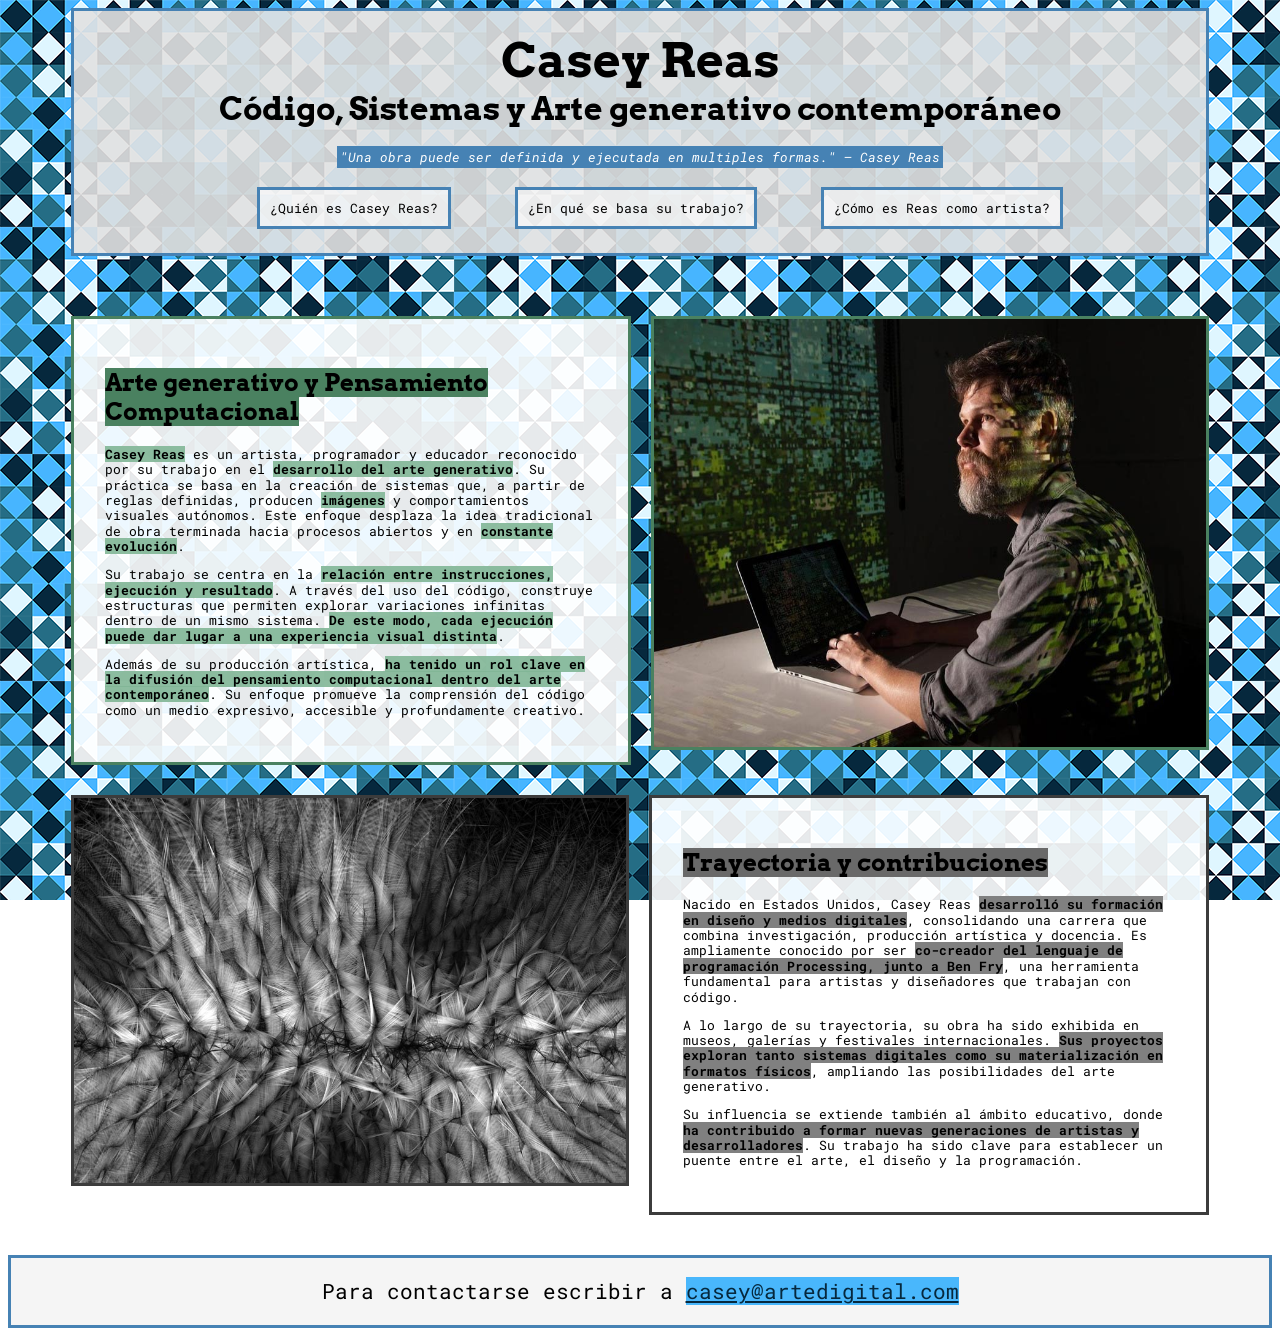
<file: parcial1/index.html>
<!DOCTYPE HTML>
<html lang="es">
<head>
	<meta charset="UTF-8">
	<title>Casey Reas - Inicio</title>
	<link href="css/estilos.css" rel="stylesheet">
	<link rel="preconnect" href="https://fonts.googleapis.com">
	<link rel="preconnect" href="https://fonts.gstatic.com" crossorigin>
	<link href="https://fonts.googleapis.com/css2?family=Arvo:ital,wght@0,400;0,700;1,400;1,700&display=swap" rel="stylesheet">
	<link rel="preconnect" href="https://fonts.gstatic.com" crossorigin>
	<link href="https://fonts.googleapis.com/css2?family=Roboto+Mono:ital,wght@0,100..700;1,100..700&display=swap" rel="stylesheet">
</head>
<body>
	<div id="contenedor">
	<header>
		<h1><span>Casey Reas</span>
			<br>
			Código, Sistemas y Arte generativo contemporáneo</h1>
		<p><em>"Una obra puede ser definida y ejecutada en multiples formas." — Casey Reas</em></p>
		<nav>
			<ul>
				<li><a href="index.html" target="_self">¿Quién es Casey Reas?</a></li>
				<li><a href="trabajo.html" target="_self">¿En qué se basa su trabajo?</a></li>
				<li><a href="artista.html" target="_self">¿Cómo es Reas como artista?</a></li>
			</ul>	
		</nav>
	</header>	
	<main>
		<div id="div3">
		<article id="art1">
			<h2><span>Arte generativo y Pensamiento Computacional</span></h2>

			<p class="uno"><span>Casey Reas</span> es un artista, programador y educador reconocido por su trabajo en el <span>desarrollo del arte generativo</span>. Su práctica se basa en la creación de sistemas que, a partir de reglas definidas, producen <span>imágenes</span> y comportamientos visuales autónomos. Este enfoque desplaza la idea tradicional de obra terminada hacia procesos abiertos y en <span>constante evolución</span>.</p>

			<p class="uno">Su trabajo se centra en la <span>relación entre instrucciones, ejecución y resultado</span>. A través del uso del código, construye estructuras que permiten explorar variaciones infinitas dentro de un mismo sistema. <span>De este modo, cada ejecución puede dar lugar a una experiencia visual distinta</span>.</p>

			<p class="uno">Además de su producción artística, <span>ha tenido un rol clave en la difusión del pensamiento computacional dentro del arte contemporáneo</span>. Su enfoque promueve la comprensión del código como un medio expresivo, accesible y profundamente creativo.</p>
		</article>
		<img id="img1" src="img/reas-1.jpg" alt="Casey Reas sentado frente a su computadora mirando al costado, una imagen de una de sus obras está siendo proyectada sobre su espalda" height="434px">
	</div>
	<div id="div4">
		<img id="img2" src="img/reas-2.jpg" alt="Una de las obras de Reas: DETAIL OF PROCESS 13 de PRocess compendium, 2010" height="391px">
		<article id="art2">
			<h2><span>Trayectoria y contribuciones</span></h2>

			<p class="dos">Nacido en Estados Unidos, Casey Reas <span>desarrolló su formación en diseño y medios digitales</span>, consolidando una carrera que combina investigación, producción artística y docencia. Es ampliamente conocido por ser <span>co-creador del lenguaje de programación Processing, junto a Ben Fry</span>, una herramienta fundamental para artistas y diseñadores que trabajan con código.</p>

			<p class="dos">A lo largo de su trayectoria, su obra ha sido exhibida en museos, galerías y festivales internacionales. <span>Sus proyectos exploran tanto sistemas digitales como su materialización en formatos físicos</span>, ampliando las posibilidades del arte generativo.</p>

			<p class="dos">Su influencia se extiende también al ámbito educativo, donde <span>ha contribuido a formar nuevas generaciones de artistas y desarrolladores</span>. Su trabajo ha sido clave para establecer un puente entre el arte, el diseño y la programación.</p>
		</article>
	</div>
	</main>
	<footer>
		<p>Para contactarse escribir a <a href="mailto:casey@artedigital.com">casey@artedigital.com</a></p>
	</footer>		
</div>
</body>
</html>
</file>
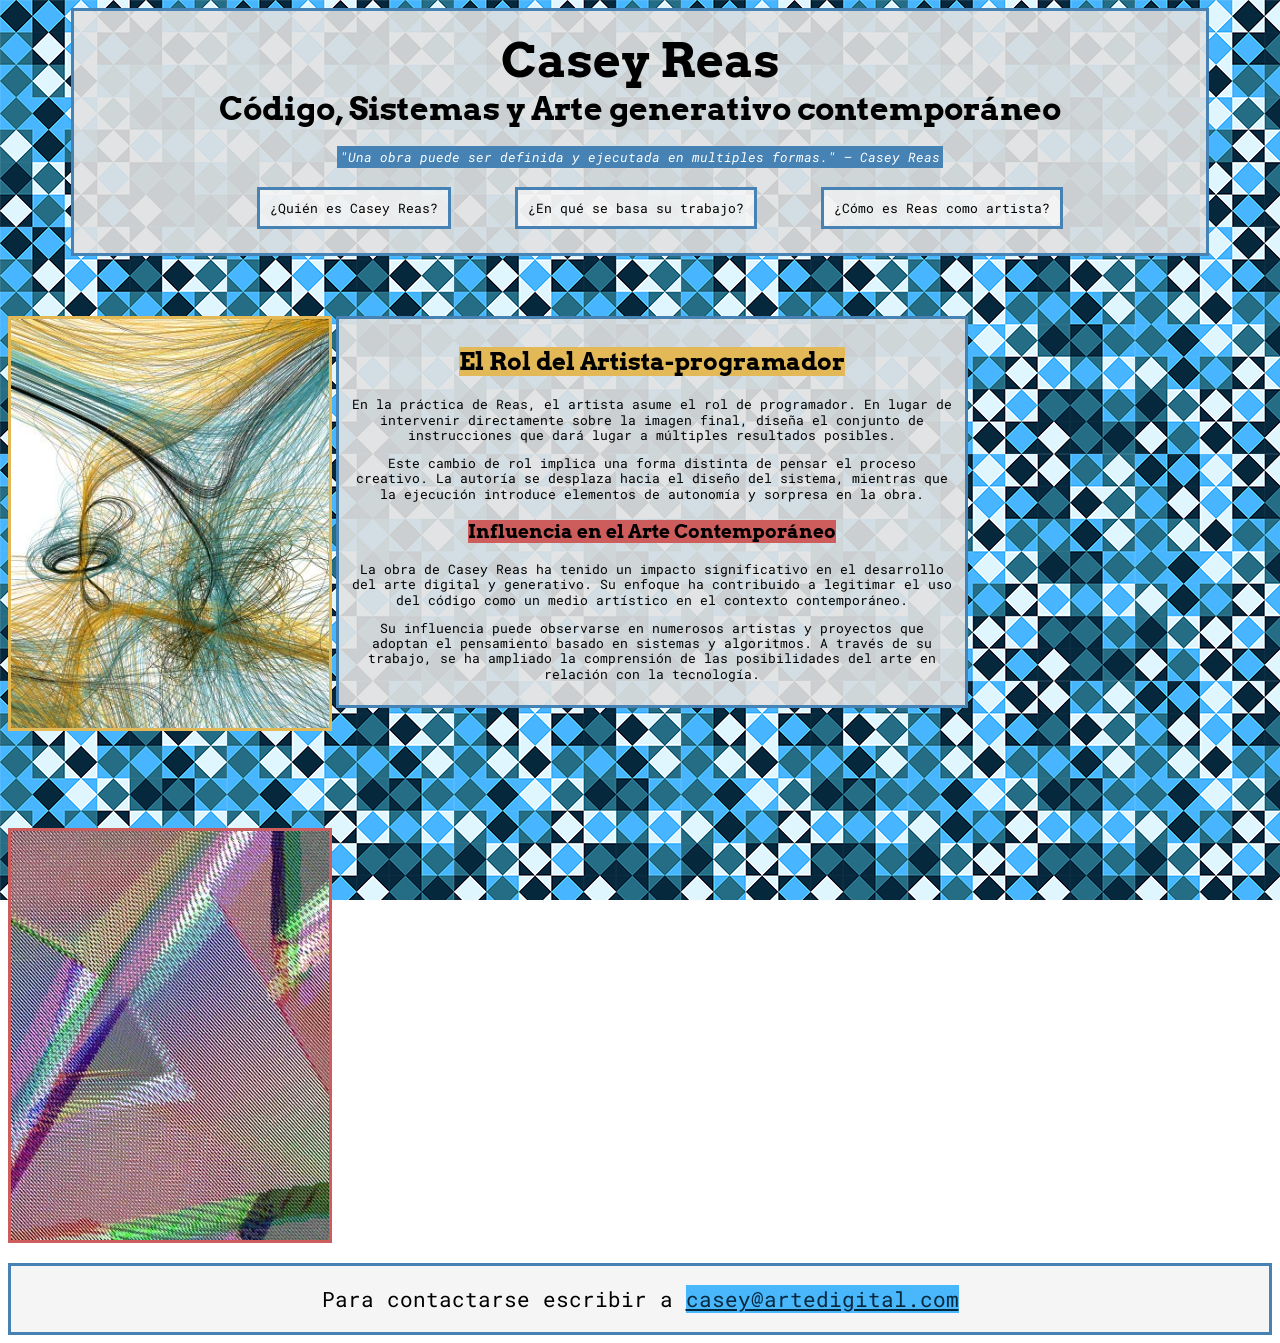
<file: parcial1/artista.html>
<!DOCTYPE HTML>
<html lang="es">
<head>
	<meta charset="UTF-8">
	<title>Casey Reas - Rol como artista</title>
	<link href="css/estilos.css" rel="stylesheet">
	<link rel="preconnect" href="https://fonts.googleapis.com">
	<link rel="preconnect" href="https://fonts.gstatic.com" crossorigin>
	<link href="https://fonts.googleapis.com/css2?family=Arvo:ital,wght@0,400;0,700;1,400;1,700&display=swap" rel="stylesheet">
	<link rel="preconnect" href="https://fonts.gstatic.com" crossorigin>
	<link href="https://fonts.googleapis.com/css2?family=Roboto+Mono:ital,wght@0,100..700;1,100..700&display=swap" rel="stylesheet">
</head>
<body>
	<div id="contenedor">
	<header>
		<h1><span>Casey Reas</span>
			<br>
			Código, Sistemas y Arte generativo contemporáneo</h1>
		<p><em>"Una obra puede ser definida y ejecutada en multiples formas." — Casey Reas</em></p>
		<nav>
			<ul>
				<li><a href="index.html" target="_self">¿Quién es Casey Reas?</a></li>
				<li><a href="trabajo.html" target="_self">¿En qué se basa su trabajo?</a></li>
				<li><a href="artista.html" target="_self">¿Cómo es Reas como artista?</a></li>
			</ul>	
		</nav>
	</header>
		<main>
			<img id="img4" src="img/reas-4.jpg" alt="Una de las obras de Reas, parte de su trabajo de programación con su lenguaje de programación Processing en la serie MicroImage" height="415px">
			<article id="art3">
				<h2 id="yellow"><span>El Rol del Artista-programador</span></h2>

				<p class="tres">En la práctica de Reas, el artista asume el rol de programador. En lugar de intervenir directamente sobre la imagen final, diseña el conjunto de instrucciones que dará lugar a múltiples resultados posibles.</p>

				<p class="tres">Este cambio de rol implica una forma distinta de pensar el proceso creativo. La autoría se desplaza hacia el diseño del sistema, mientras que la ejecución introduce elementos de autonomía y sorpresa en la obra.</p>

				<h3 id="indian"><span>Influencia en el Arte Contemporáneo</span></h3>

				<p class="tres">La obra de Casey Reas ha tenido un impacto significativo en el desarrollo del arte digital y generativo. Su enfoque ha contribuido a legitimar el uso del código como un medio artístico en el contexto contemporáneo.</p>

				<p class="tres">Su influencia puede observarse en numerosos artistas y proyectos que adoptan el pensamiento basado en sistemas y algoritmos. A través de su trabajo, se ha ampliado la comprensión de las posibilidades del arte en relación con la tecnología.</p>
			</article>
				<img id="img3" src="img/reas-3.jpg" alt="Una de las obras de Reas, parte de su trabajo de programación con su lenguaje de programación Processing: Still Life (RGB A), 2016" height="415px">
			</main>
			<footer>
				<p>Para contactarse escribir a <a href="mailto:casey@artedigital.com">casey@artedigital.com</a></p>
			</footer>
	</div>
</body>
</html>
</file>
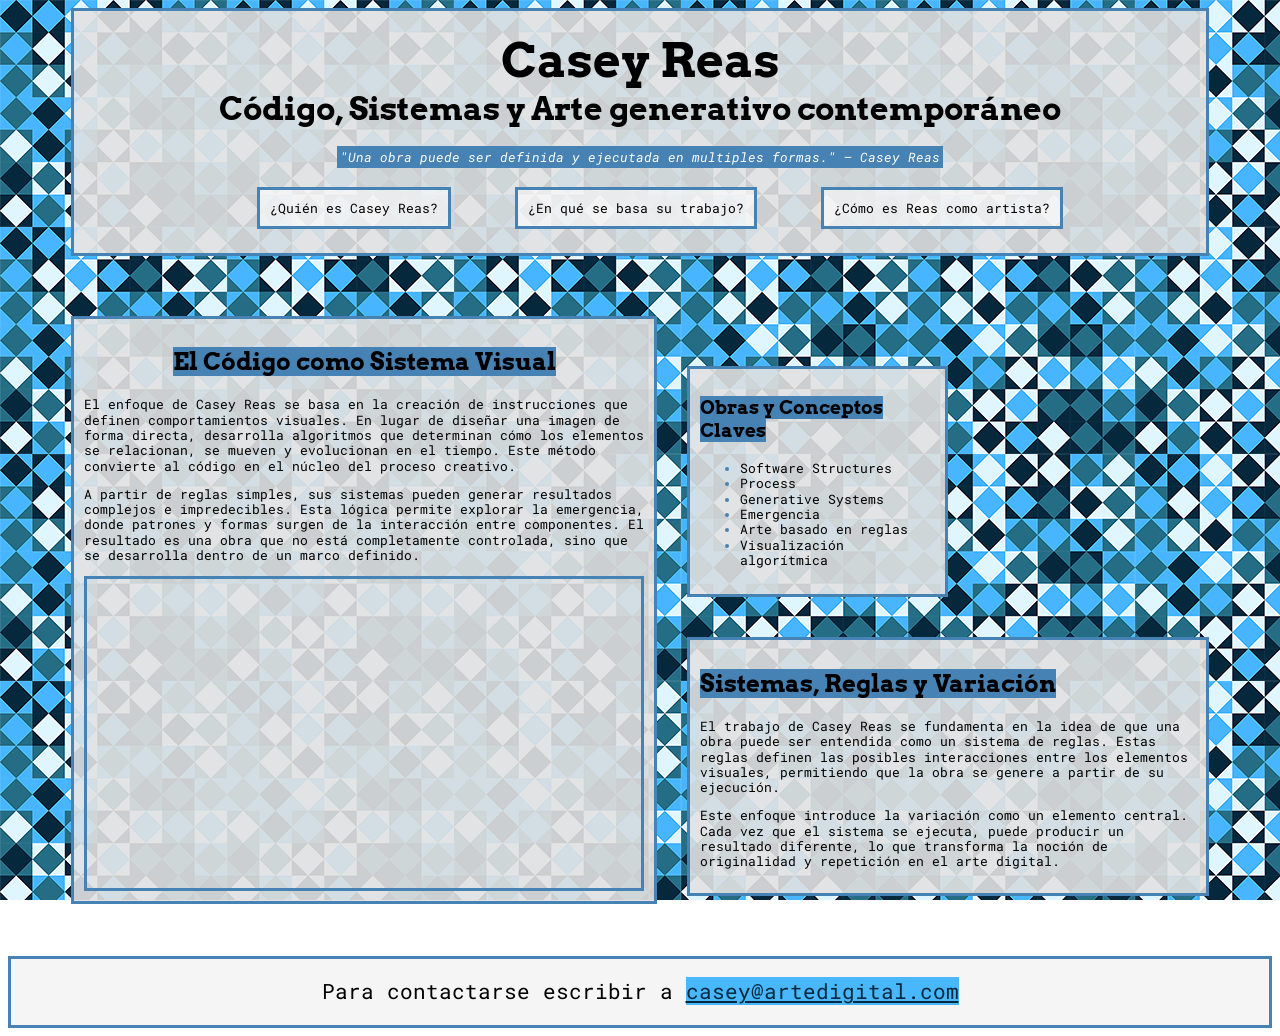
<file: parcial1/trabajo.html>
<!DOCTYPE HTML>
<html lang="es">
<head>
	<meta charset="UTF-8">
	<title>Casey Reas - Su trabajo</title>
	<link href="css/estilos.css" rel="stylesheet">
	<link rel="preconnect" href="https://fonts.googleapis.com">
	<link rel="preconnect" href="https://fonts.gstatic.com" crossorigin>
	<link href="https://fonts.googleapis.com/css2?family=Arvo:ital,wght@0,400;0,700;1,400;1,700&display=swap" rel="stylesheet">
	<link rel="preconnect" href="https://fonts.gstatic.com" crossorigin>
	<link href="https://fonts.googleapis.com/css2?family=Roboto+Mono:ital,wght@0,100..700;1,100..700&display=swap" rel="stylesheet">
</head>
<body>
	<div id="contenedor">
	<header>
		<h1><span>Casey Reas</span>
			<br>
			Código, Sistemas y Arte generativo contemporáneo</h1>
		<p><em>"Una obra puede ser definida y ejecutada en multiples formas." — Casey Reas</em></p>
		<nav>
			<ul>
				<li><a href="index.html" target="_self">¿Quién es Casey Reas?</a></li>
				<li><a href="trabajo.html" target="_self">¿En qué se basa su trabajo?</a></li>
				<li><a href="artista.html" target="_self">¿Cómo es Reas como artista?</a></li>
			</ul>	
		</nav>
	</header>
		<main>
			<div id="div1">
			<article id="art4">
				<h2><span>El Código como Sistema Visual</span></h2>

				<p>El enfoque de Casey Reas se basa en la creación de instrucciones que definen comportamientos visuales. En lugar de diseñar una imagen de forma directa, desarrolla algoritmos que determinan cómo los elementos se relacionan, se mueven y evolucionan en el tiempo. Este método convierte al código en el núcleo del proceso creativo.</p>

				<p>A partir de reglas simples, sus sistemas pueden generar resultados complejos e impredecibles. Esta lógica permite explorar la emergencia, donde patrones y formas surgen de la interacción entre componentes. El resultado es una obra que no está completamente controlada, sino que se desarrolla dentro de un marco definido.</p>

				<iframe width="560" height="315" src="https://www.youtube.com/embed/_8DMEHxOLQE?si=BcLod5PTh3KnQ85Z" title="YouTube video player" frameborder="0" allow="accelerometer; autoplay; clipboard-write; encrypted-media; gyroscope; picture-in-picture; web-share" referrerpolicy="strict-origin-when-cross-origin" allowfullscreen></iframe>
			</article>
			<div id="div2">	
			<section id="sec1">	
				<h3><span><strong>Obras y Conceptos Claves</strong></span></h3>
				<ul>
					<li>Software Structures</li>
					<li>Process</li>
					<li>Generative Systems</li>
					<li>Emergencia</li>
					<li>Arte basado en reglas</li>
					<li>Visualización algorítmica</li>
				</ul>
			</section>
			<article id="art5">
					<h2><span>Sistemas, Reglas y Variación</span></h2>

					<p>El trabajo de Casey Reas se fundamenta en la idea de que una obra puede ser entendida como un sistema de reglas. Estas reglas definen las posibles interacciones entre los elementos visuales, permitiendo que la obra se genere a partir de su ejecución.</p>

					<p>Este enfoque introduce la variación como un elemento central. Cada vez que el sistema se ejecuta, puede producir un resultado diferente, lo que transforma la noción de originalidad y repetición en el arte digital.</p>
			</article>
			</div>
		</div>
		</main>
		<footer>
			<p>Para contactarse escribir a <a href="mailto:casey@artedigital.com">casey@artedigital.com</a></p>
		</footer>
	</div>
</body>
</html>
</file>
<file: parcial1/css/estilos.css>
#contenedor {
	width: 100%;
	max-width: 1360px;
}

* {
	box-sizing: border-box;
}

body {
	background-image: url(../img/fondo.png);
	background-attachment: fixed;
	line-height: 1.2;
}

p, li {
	font-family: "Roboto Mono", monospace;
	font-size: 0.8rem;
}

header {
	width: 90%;
	border: 3px solid steelblue;
	margin: auto; 
	padding: 0;
	text-align: center;
	background-color: rgb(225, 225, 225, 0.9);
}

h1, h2, h3  {
	font-family: "Arvo", serif;
}

h1 span {
	font-size: 3rem;
}

header p em {
	padding: 3px;
	background-color: steelblue;
	color: white;
}

nav ul {
	list-style: none;
}

nav a {
	text-decoration: none;
	background-color: rgb(255, 255, 255, 0.6);
}

nav li {
	display: inline-block;
	margin: 10px;
	padding: 10px;
}

nav li a {
	margin: 10px;
	padding: 10px;
}

nav li a:link {
	color: black;
	border: 3px solid steelblue;
}

nav li a:visited {
	color: #256d85;
	border: 3px solid #256d85;
}

nav li a:hover {
	color: steelblue;
	border: 3px solid steelblue;
}

nav li a:active {
	color: steelblue;
	border: 3px solid steelblue;
}
/* PARA ACOMODAR ESTA SECCIÓN CON LA ESTRUCTURA QUE QUERÍA, UTILICÉ AYDUA DE LA IA*/
/*--------------------------------------------------------------------*/
#art1 {
	display: inline-block;
	width: 50%;
	border: 3px solid #4a8160;
	padding: 31px;
	margin-top: 60px;
	margin-bottom: 20px;
	background-color: rgb(255, 255, 255, 0.9);
	vertical-align: top;
}

#img1 {
	display: inline-block;
	width: 49%;
	border: 3px solid #4a8160;
	margin-top: 60px;
	margin-bottom: 20px;
	vertical-align: top;
}

#art1 h2 span {
	background-color: #4a8160;
}

.uno span {
	background-color: rgb(129, 182, 150, 0.9);
	font-weight: bold;
}
/*--------------------------------------------------------------------*/

#art2 {
	display: inline-block;
	width: 50%;
	border: 3px solid rgb(60, 60, 60, 1);
	padding: 31px;
	margin-top: 10px;
	margin-bottom: 20px;
	background-color: rgb(255, 255, 255, 0.9);
	vertical-align: top;
}

#img2 {
	display: inline-block;
	width: 49%;
	border: 3px solid rgb(60, 60, 60, 1);
	margin-top: 10px;
	margin-bottom: 20px;
	vertical-align: top;
}

#art2 h2 span {
	background-color: dimgrey;
}

.dos span {
	background-color: gray;
	font-weight: bold;
}

#div3, #div4 {
	width: 90%;
	margin: auto;
	display: flex;
	justify-content: space-between;
	align-items: flex-start;
	gap: 20px;
}

#art3 {
	text-align: center;
	display: inline-block;
	width: 50%;
	border: 3px solid steelblue; 
	padding: 10px;
	margin-top: 60px;
	margin-bottom: 60px;
	background-color: rgb(225, 225, 225, 0.9);
}

#art3 h2, #art3 h3 {
	text-align: center;
}

#indian span {
	background-color: indianred;
}

#yellow span {
	background-color: #e3b958;
}

#img3, #img4 {
	display: inline-block;
	vertical-align: top;
	margin-top: 60px;

}

#img3 {
	border: 3px solid indianred;
}

#img4 {
	border: 3px solid #e3b958;
}

/* PARA ACOMODAR ESTA SECCIÓN CON LA ESTRUCTURA QUE QUERÍA, UTILICÉ AYDUA DE LA IA*/
/*--------------------------------------------------------------------*/

#art4 {
	vertical-align: top;
	width: 55%;
	border: 3px solid steelblue; 
	padding: 10px;
	margin-top: 60px;
	margin-bottom: 20px;
	background-color: rgb(225, 225, 225, 0.9);
}

#art4 h2 {
	text-align: center;
}

#art4 h2 span {
	background-color: steelblue;
}

#art4 iframe {
	display: block;
	margin: auto;
	border: 3px solid steelblue;
}

#sec1 {
	display: inline-block;
	width: 50%;
	border: 3px solid steelblue; 
	padding: 10px;
	margin-top: 110px;
	margin-bottom: 40px;
	background-color: rgb(225, 225, 225, 0.9);
}

#sec1 h3 span {
	background-color: steelblue;
}

#sec1 li::marker {
	color: steelblue;
}

#div1 {
	width: 90%;
	margin: auto;
	display: flex;
	justify-content: space-between;
	align-items: flex-start;
	gap: 30px;
}

#art5 {
	border: 3px solid steelblue;
	padding: 10px;
	margin-bottom: 40px;
	background-color: rgb(225, 225, 225, 0.9);
}

#art5 h2 span {
	background-color: steelblue;
}
/*-------------------------------------------------------------------*/					

footer {
	border: 3px solid steelblue;
	background-color: whitesmoke;
	text-align: center;
	margin-top: 20px;
}

footer p {
	font-size: 1.3rem;
}

footer a {
	color: #06283d;
	background-color: #49b7fc;
}
</file>
